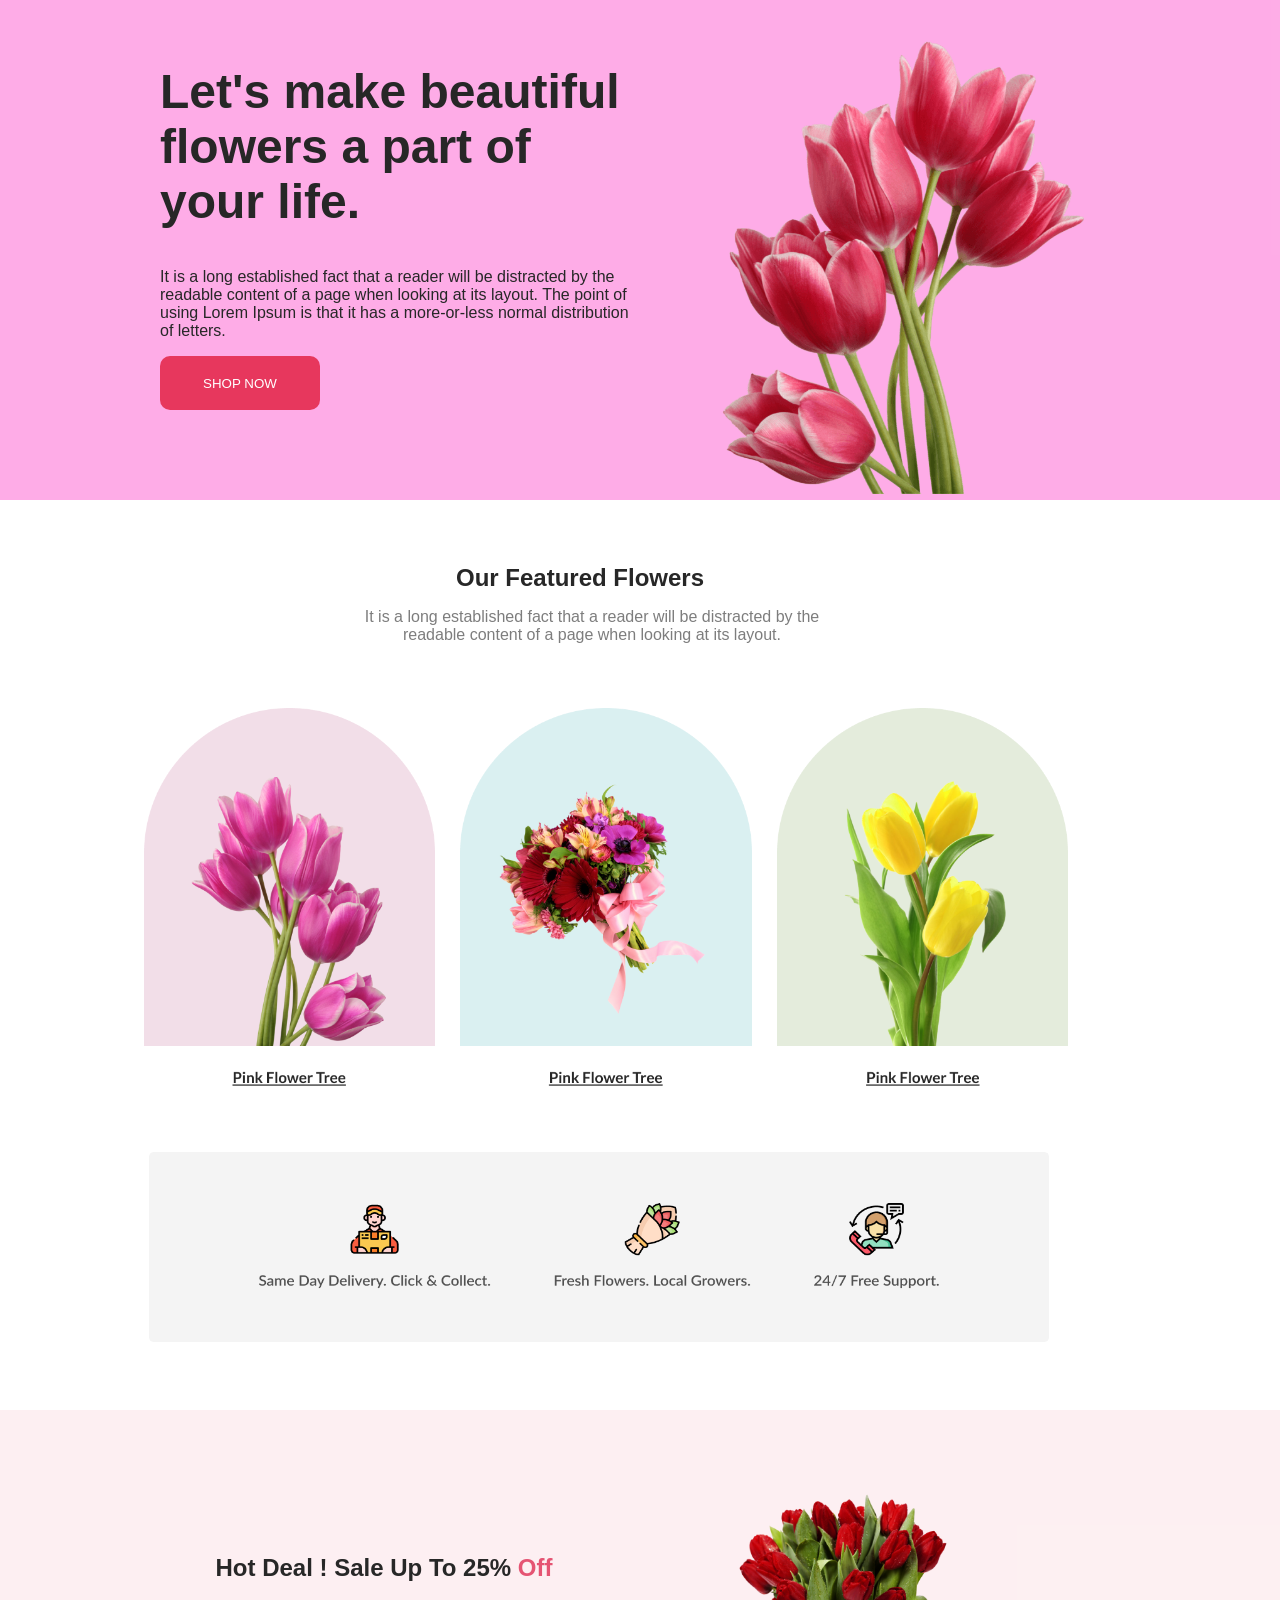
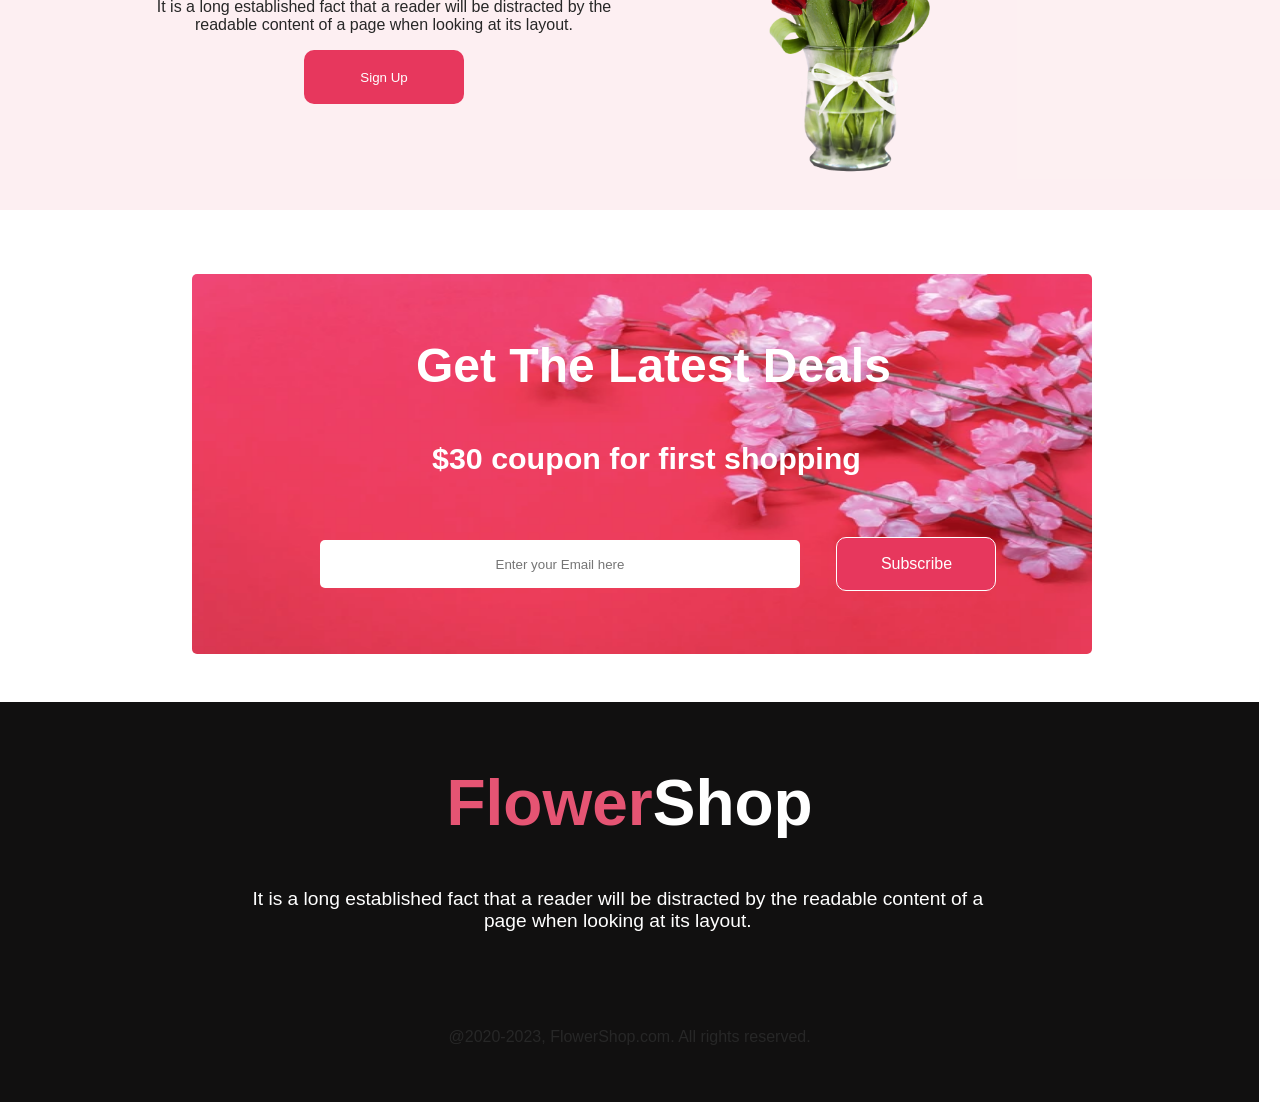
<file: FLOWER SHOP/index.html>
<!DOCTYPE html>
<html lang="en">
<head>
    <meta charset="UTF-8">
    <meta name="viewport" content="width=device-width, initial-scale=1.0">
    <title>THE FLOWER SHOP</title>
    <link rel="stylesheet" href="style.css">
</head>
<body>
    
   <main>
    <section class="text">
        <section class="mini">
            <h1>Let's make beautiful flowers a part of your life.</h1>
            <p>It is a long established fact that a reader will be distracted by the readable content of a page when looking at its layout. The point of using Lorem Ipsum is that it has a more-or-less normal distribution of letters.</p>
            <button class="button">SHOP NOW</button>
        </section>
        </section>

    <section class="img">
        <img  class="mainpng" src="img/pngwing 10.png">
    </section>
   </main>

   <second>
        <section class="heading">
            <h1>Our Featured Flowers</h1>
            <p>It is a long established fact that a reader will be distracted by the readable content of a page when looking at its layout.</p>
        </section>

        <section class="box">
            <img src="img/Group 68.png">
            <img src="img/Group 67.png">
            <img src="img/Group 69.png">
        </section>

        <section>
            <img class=sh  src="img/Group 64.png">
        </section>
   </second>

    <section class="deal">

        <section class="dtext">
            <h1>Hot Deal ! Sale Up To 25%  <span>Off</span></h1>
            <p>It is a long established fact that a reader will be distracted by the readable content of a page when looking at its layout.</p>
            <button class="button">Sign Up</button>
        </section>

        <section class="dimg">
            <img src="img/pngwing 8.png" alt="">
        </section>

    </section>

    <section class="contactus">
        <h1>Get The Latest Deals</h1>   
        <h4>$30 coupon for first shopping</h4>
        <input type="text" placeholder="Enter your Email here">
        <button class="button">Subscribe</button>
    </section>

    <section class="header">
        <p class="p"><span>Flower</span>Shop</p>
        <p class="p1">It is a long established fact that a reader will be distracted by the readable content of a page when looking at its layout.</p>
        <p class="p2">@2020-2023, FlowerShop.com. All rights reserved. </p>
    </section>


</body>
</html>
</file>
<file: FLOWER SHOP/style.css>
* {
  padding: 0;
  margin: 0;
  box-sizing: border-box;
  font-family: "Lato", sans-serif;
}

main {
  display: flex;
  background-color: rgba(253, 97, 209, 0.52);
  height: 500px;
  width: 100%px;
}

main .text {
  width: 50%;
}

.mini {
  margin-top: 4rem;
  margin-left: 10rem;
  height: 400px;
}

.text h1 {
  font-size: 3rem;
  height: 188px;
  color: #272727;
}

.text p {
  font-size: 16px;
  color: #272727;
  margin: 1rem 0rem;
}

.button {
  background-color: #e7375d;
  color: white;
  height: 54px;
  width: 160px;
  border: 0px;
  border-radius: 10px;
}

main .img {
  width: 50%;
}

.mainpng {
  height: 454px;
  width: 399px;
  margin-top: 2.5rem;
  margin-left: 4rem;
}

.heading {
  height: 5rem;
  width: 30rem;
  margin: 4rem 22rem;
}

.heading h1 {
  margin-left: 6.5rem;
  margin-bottom: 1rem;
  color: rgba(39, 39, 39, 1);
}

.heading p {
  color: rgba(39, 39, 39, 0.6);
  text-align: center;
}

.box{
    display: flex;
    height: 380px;
    width: 900px;
    margin-left: 9rem;
}

.box img{
    margin-right: 25px;
}

.sh{
    height: 190px;
    width: 900px;
    margin: 4rem 9.3rem;
}

.deal{
    display: flex;
    height: 400px;
    background-color: rgba(229, 84, 115, 0.09) ;
}

span{
    color: #e55473;
}

.dtext{
    height: 130px;
    text-align: center;
    width: 40%;
    margin-top: 9rem;
    margin-left: 8rem;
}

.dtext h1{
    font-size: 1.5rem;
    color: rgba(39, 39, 39, 1);
}

.dtext p{
    margin: 1rem 0px;
    color: rgba(39, 39, 39, 1);
}

.dimg img{
    height: 18rem;
    margin-top: 5rem;
    margin-left: 6rem;
}

.contactus{
  height: 380px;
  width: 900px;
  margin-left: 12rem;
  margin-top: 4rem;
  margin-bottom: 3rem;
  background-image: url(img/back.png);
  background-repeat: no-repeat;
  background-size: 100% 100%;
  border-radius: 5px;
}

.contactus h1{
  font-size: 3rem;
  padding-top: 4rem;
  margin-left: 14rem;
  margin-bottom: 3rem;
  color: rgb(255, 255, 255);
}

.contactus h4{
  font-size: 1.9rem;
  margin-left: 15rem;
  margin-bottom: 2rem;
  color: rgb(255, 255, 255);
}

.contactus input{
  height: 3rem;
  width: 30rem;
  text-align: center;
  margin-top: 2rem;
  margin-left: 8rem;
  margin-right: 2rem;
  border: 0px;
  border-radius: 5px;
}

.contactus button{
  font-size: 1rem;
  border: 1px solid white;
}

.header{
  height: 400px;
  width: 78.7rem;
  text-align: center;
  background-color: rgba(17, 16, 16, 1);
  color: white;
}

.p{
  font-size: 4rem;
  padding-top: 4rem;
  font-weight: bold;
}

.p1{
  margin-top: 3rem;
  margin-bottom: 3rem;
  font-size: 1.2rem;
  width: 60%;
  margin-left: 15rem;
}

.p2{
  margin-top: 6rem;
  color: rgba(39, 39, 39, 1);
}
</file>
